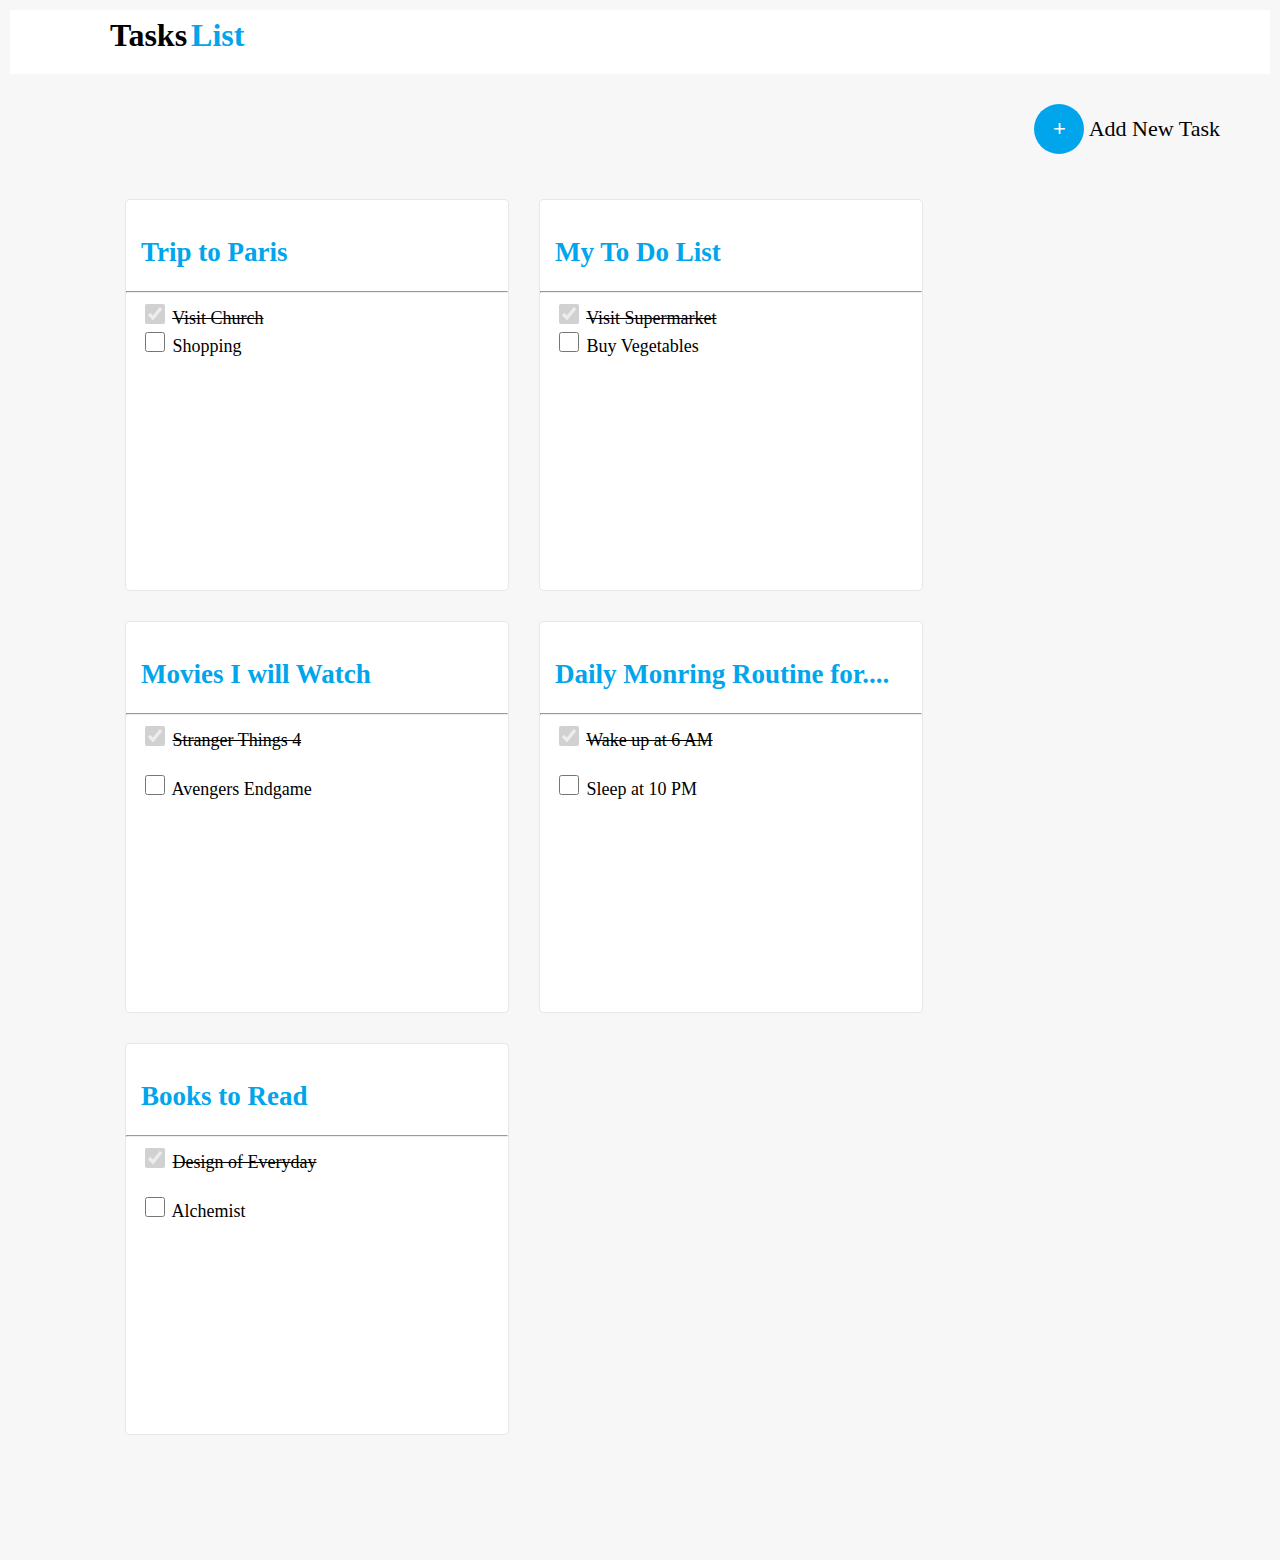
<file: index.html>
<!DOCTYPE html>
<html lang="en">

<head>
    <meta charset="UTF-8">
    <meta http-equiv="X-UA-Compatible" content="IE=edge">
    <meta name="viewport" content="width=device-width, initial-scale=1.0">
    <title>Task List</title>
    <link rel="stylesheet" href="style.css">
</head>

<body>
    <div>
        <div class="list">
            <h1>Tasks</h1>
            <h1 id="color">List</h1>
        </div>
        <div class="button">
            <input type="button" value="+" id="add">
            <a href="./newTask.html">Add New Task</a>
        </div>


        <div class="container">


            <div class="item">
                
                <h2><a href="./addTask.html" style="color: #00A5EC">Trip to Paris</a></h2>
                <hr>
                <input type="checkbox" name="" id="church" class="check " checked disabled>
                <label for="church" class="overline">Visit Church </label>
                <br>
                <input type="checkbox" name="" id="shopping" class="check ">
                <label for="shopping">Shopping</label>
            </div>
            <div class="item">
                <h2>My To Do List</h2>
                <hr>
                <input type="checkbox" name="" id="supermarket " checked class="check " disabled>
                <label for="supermarket" class="overline">Visit Supermarket</label>
                <br>
                <input type="checkbox" name="" id="vegetables" class="check ">
                <label for="vegetable">Buy Vegetables</label>
            </div>
            <div class="item">
                <h2>Movies I will Watch</h2>
                <hr>
                <input type="checkbox" name="" id="stanger" checked class="check " disabled>
                <label for="stanger" class="overline">Stranger Things 4</label>
                <br>
                <br>
                <input type="checkbox" name="" id="avengers" class="check ">
                <label for="avengers"> Avengers Endgame</label>
            </div>
            <div class="item">
                <h2>
                    Daily Monring Routine for....
                </h2>
                <hr>
                <input type="checkbox" name="" id="wake" checked class="check overline " disabled>
                <label for="wake" class="overline">Wake up at 6 AM</label>
                <br>
                <br>
                <input type="checkbox" name="" id="sleep" class="check ">
                <label for="sleep">Sleep at 10 PM</label>
            </div>
            <div class="item">
                <h2>Books to Read</h2>
                <hr>
                <input type="checkbox" name="" id="design" checked class="check overline" disabled>
                <label for="design" class="overline">Design of Everyday</label>
                <br>
                <br>
                <input type="checkbox" name="" id="alchemist" class="check ">
                <label for="alchemist">Alchemist </label>
            </div>

        </div>
    </div>
</body>

</html>
</file>
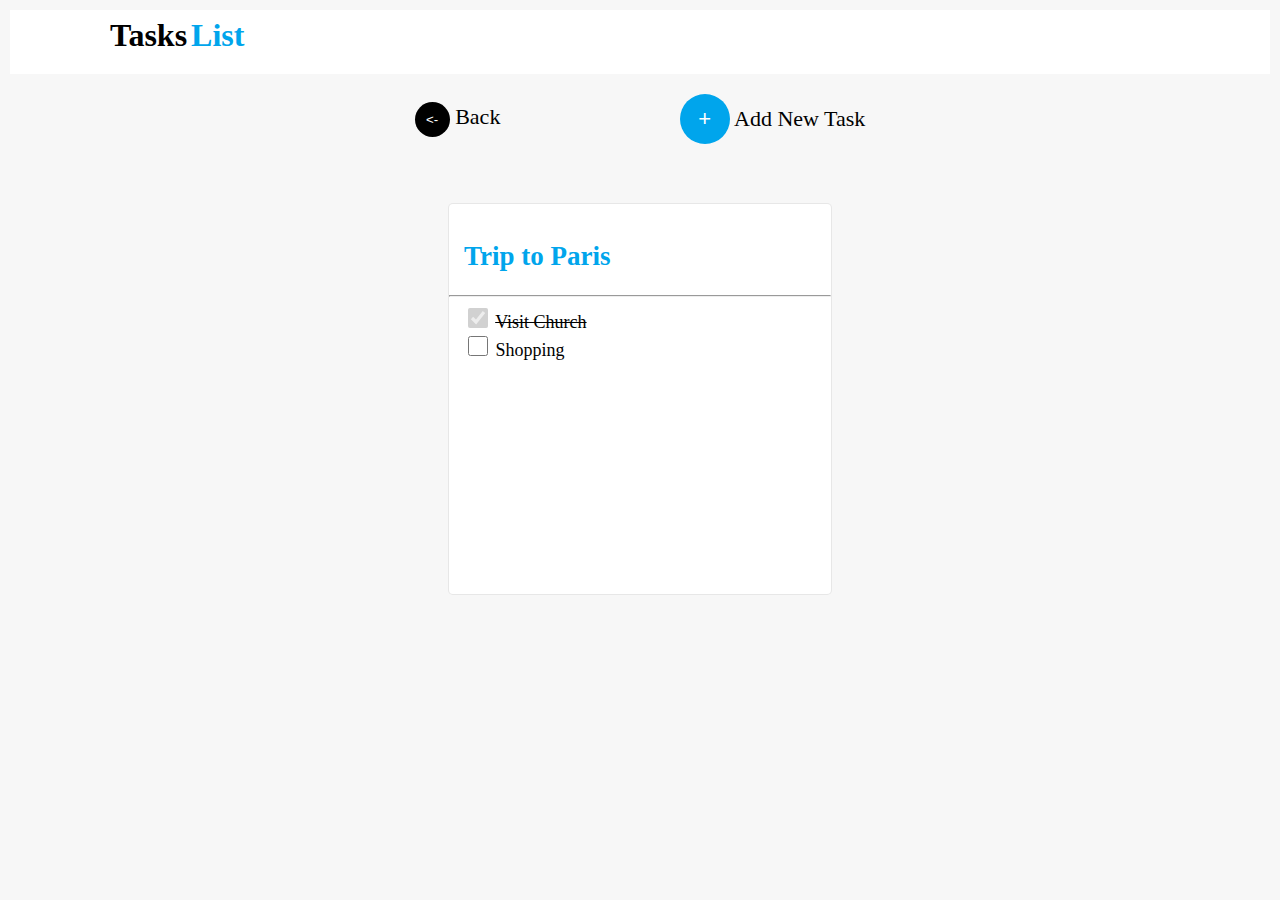
<file: addTask.html>
<!DOCTYPE html>
<html lang="en">

<head>
    <meta charset="UTF-8">
    <meta http-equiv="X-UA-Compatible" content="IE=edge">
    <meta name="viewport" content="width=device-width, initial-scale=1.0">
    <link rel="stylesheet" href="./style.css">
    <title>Add Task</title>
</head>

<body>
    <div class="containerBox">
        <div class="list">
            <h1>Tasks</h1>
            <h1 id="color">List</h1>
        </div>
        <div class="button2">
            <div>
                <input type="button" value="<-" id="back">
                <a href="./index.html">Back</a>
            </div>
            <div>
                <input type="button" value="+" id="add">
                <a href="./newItem.html">Add New Task</a>
            </div>
        </div>

        <div class="item paris">
            <h2>Trip to Paris</h2>
            <hr>
            <input type="checkbox" name="" id="church" checked class="check " disabled>
            <label for="church" class="overline">Visit Church </label>
            <br>
            <input type="checkbox" name="" id="shopping" class="check ">
            <label for="shopping">Shopping</label>
        </div>

    </div>
</body>

</html>
</file>
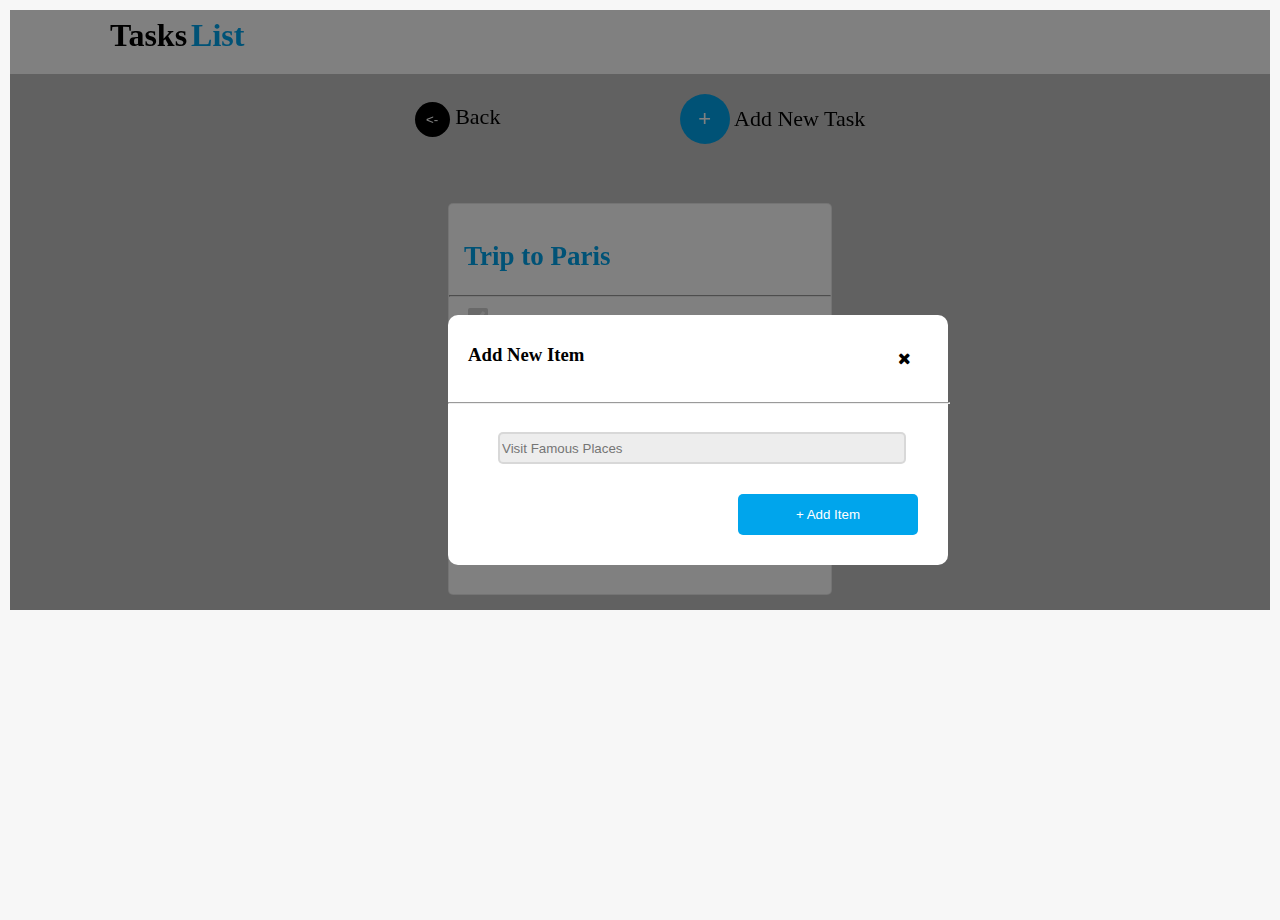
<file: newItem.html>
<!DOCTYPE html>
<html lang="en">
<head>
    <meta charset="UTF-8">
    <meta http-equiv="X-UA-Compatible" content="IE=edge">
    <meta name="viewport" content="width=device-width, initial-scale=1.0">
    <link rel="stylesheet" href="./style.css">
    <link rel="stylesheet" href="https://cdnjs.cloudflare.com/ajax/libs/font-awesome/4.7.0/css/font-awesome.min.css">
    <title>Document</title>
</head>
<body>
    <div class="container3">
        <div class="containerBox">
            <div class="list">
                <h1>Tasks</h1>
                <h1 id="color">List</h1>
            </div>
            <div class="button2">
                <div>
                    <input type="button" value="<-" id="back">
                    <a href="./index.html">Back</a>
                </div>
                <div>
                    <input type="button" value="+" id="add">
                    <a href="./newItem.html">Add New Task</a>
                </div>
            </div>
    
            <div class="item paris">
                <h2>Trip to Paris</h2>
                <hr>
                <input type="checkbox" name="" id="church" checked class="check " disabled>
                <label for="church" class="overline">Visit Church </label>
                <br>
                <input type="checkbox" name="" id="shopping" class="check ">
                <label for="shopping">Shopping</label>
            </div>
    
        </div>



        <div class="newItem">
            <h3 id="headingNewItem">Add New Item</h3>
            <i class="fa fa-close"></i>
            <hr id="newItemhr">
            <input type="text" name="" id="addNewItem" placeholder="Visit Famous Places">
            <input type="button" value="+ Add Item" id="addItemButton">
        </div>

    </div>
</body>
</html>
</file>
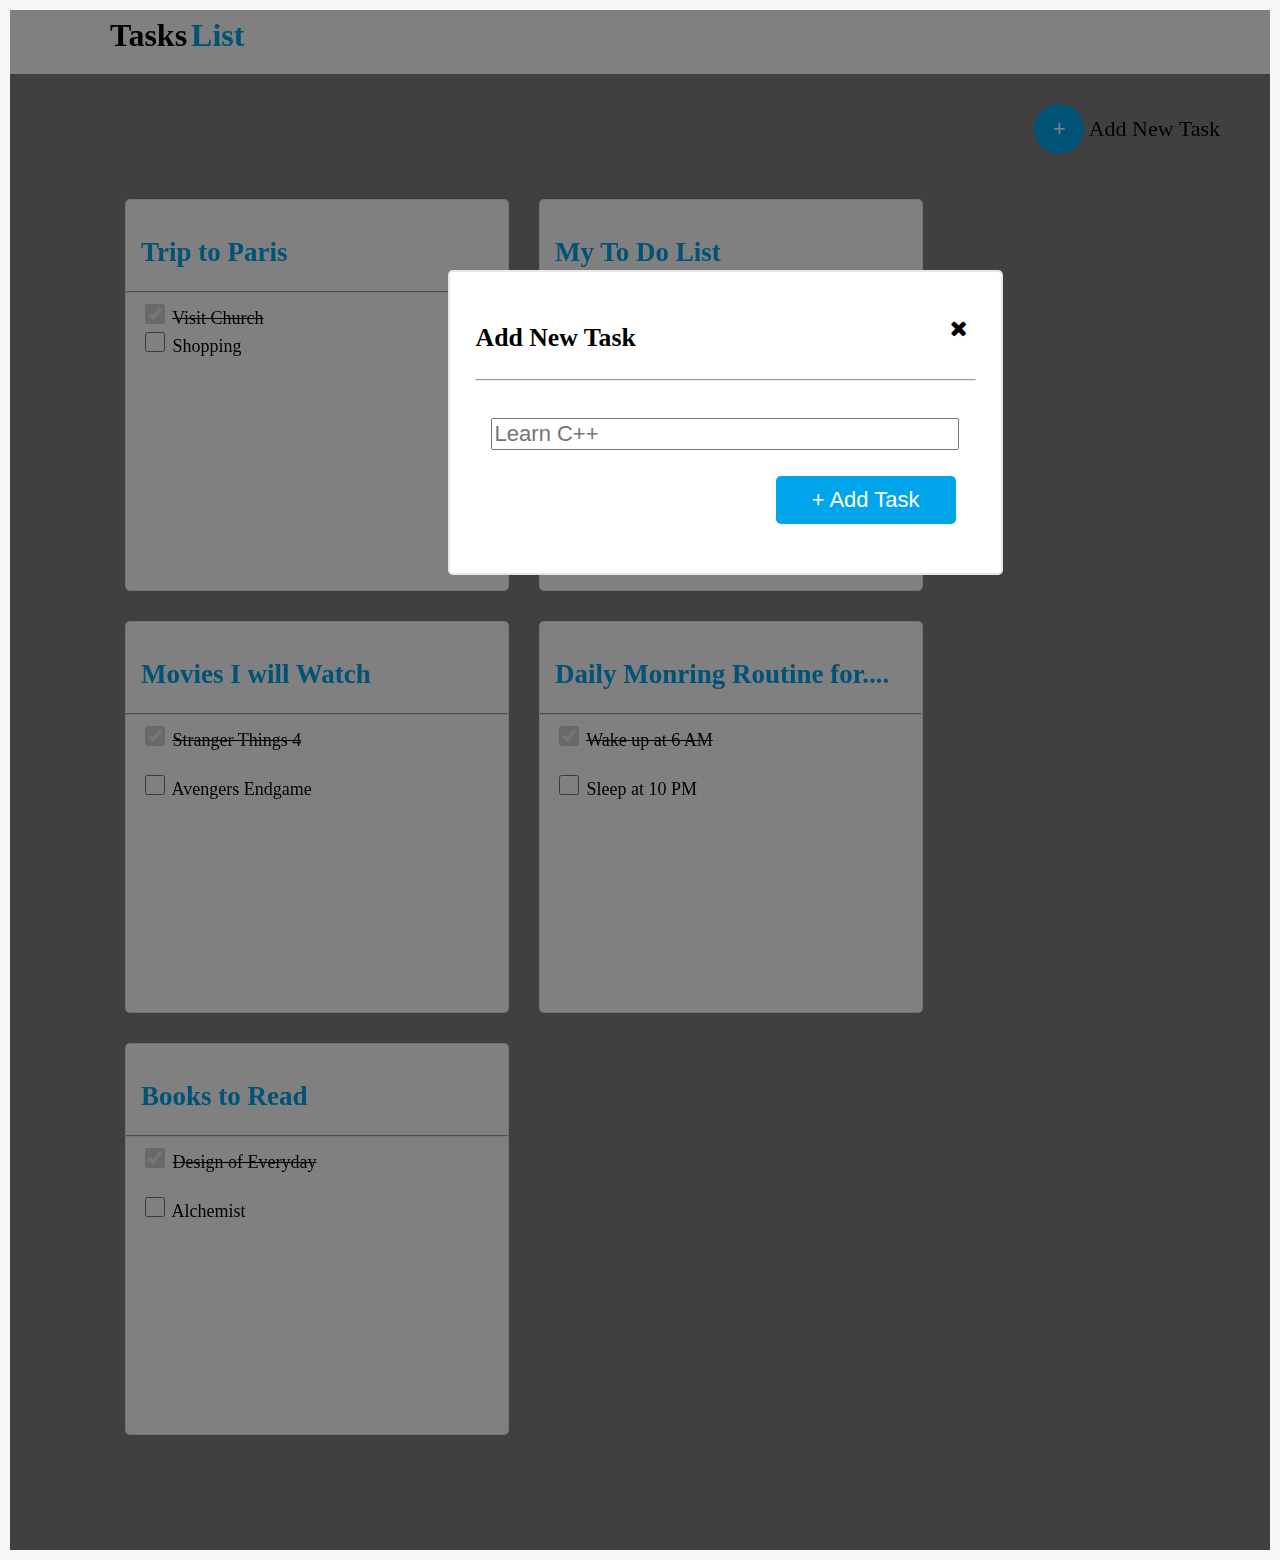
<file: newTask.html>
<!DOCTYPE html>
<html lang="en">
<head>
    <meta charset="UTF-8">
    <meta http-equiv="X-UA-Compatible" content="IE=edge">
    <meta name="viewport" content="width=device-width, initial-scale=1.0">
    <link rel="stylesheet" href="./style.css">
    <link rel="stylesheet" href="https://cdnjs.cloudflare.com/ajax/libs/font-awesome/4.7.0/css/font-awesome.min.css">
    <title>Add New Task</title>
</head>
<body>
   
    
<div class="parent">
    
    <div class="list">
        <h1>Tasks</h1>
        <h1 id="color">List</h1>
        
    </div>
    <div class="button">
        <input type="button" value="+" id="add">
        <a href="./newTask.html">Add New Task</a>
    </div>


    <div class="container">
        

        <div class="item">
            <h2>Trip to Paris</h2>
            <hr>
            <input type="checkbox" name="" id="church"  class="check " checked disabled>
            <label for="church" class="overline">Visit Church </label>
            <br>
            <input type="checkbox" name="" id="shopping" class="check ">
            <label for="shopping">Shopping</label>
        </div>
        <div class="item">
            <h2>My To Do List</h2>
            <hr>
            <input type="checkbox" name="" id="supermarket " checked class="check " disabled>
            <label for="supermarket" class="overline">Visit Supermarket</label>
            <br>
            <input type="checkbox" name="" id="vegetables" class="check ">
            <label for="vegetable" >Buy Vegetables</label>
        </div>
        <div class="item">
            <h2>Movies I will Watch</h2>
            <hr>
            <input type="checkbox" name="" id="stanger" checked class="check " disabled >
            <label for="stanger" class="overline">Stranger Things 4</label>
        <br>
        <br>
            <input type="checkbox" name="" id="avengers" class="check ">
            <label for="avengers"> Avengers Endgame</label>
        </div>
        <div class="item">
            <h2>
                Daily Monring Routine for....
            </h2>
            <hr>
            <input type="checkbox" name="" id="wake" checked class="check overline " disabled>
            <label for="wake" class="overline">Wake up at 6 AM</label>
            <br>
            <br>
            <input type="checkbox" name="" id="sleep" class="check ">
            <label for="sleep">Sleep at 10 PM</label>
        </div>
        <div class="item">
            <h2>Books to Read</h2>
            <hr>
            <input type="checkbox" name="" id="design" checked class="check overline" disabled>
            <label for="design" class="overline">Design of Everyday</label>
            <br>
            <br>
            <input type="checkbox" name="" id="alchemist" class="check ">
            <label for="alchemist">Alchemist </label>
        </div>
        
    </div>
</div> 
    <div class="blur">
        <div class="newTask">
            <h3>Add New Task</h3>
            <i class="fa fa-close"></i>

            <hr>
            <br>
            <input type="text" class="addtask" placeholder="Learn C++">
            <br>
            <br>
            
            <a href="./addTask.html"><input type="button" value="+ Add Task" class="addbutton"></a>
        </div>
    </div>
 
</body> 
</html>
</file>
<file: style.css>
body{
    border:2px solid #F7F7F7 ;
    background-color: #F7F7F7;
}
.list{
    background-color: #FFFFFF;
    height: 50px;
    padding: 7px 100px;

}
#color{
    color: #00A5EC;
}
h1{
    display: inline;
}

.button
{
    font-size: 22px;
    text-align: right;
    margin: 30px 50px 20px 5px; 
}
#add{
    width: 50px;
    height: 50px;
    font-size:22px ;
    background-color: #00A5EC;
    color: #FFFFFF;
    border-radius: 50%;
    border: none;
}
a{
    text-decoration: none;
    color: black;
}
.container{
   
    display: flex;
    flex-wrap: wrap;
    padding: 10px 100px;
    padding-bottom: 100px;
    /* justify-content: center; */
}
.item{
    width: 352px;
    height: 360px;
    border:1px solid #67676729;
    border-radius: 5px;
    background-color: #FFFFFF;
    margin: 15px;
    padding: 15px;
    font-size: 18px;
}
.item:hover{
    box-shadow: 2px -2px 5px#C2C2C2;

}
.item hr{
    width: 108%;
    margin: 8px -15px;
}
h2{
    color: #00A5EC;
}
.check{
        width: 20px;
        height: 20px;
}
.overline{
    text-decoration: line-through;
}
/* --------------------------------------- */
.parent{
    filter: brightness(0.5);
    background-color: gray;

}
.newTask{
    width: 500px;
    height: 250px;
    background-color:#FFFFFF;
    position: absolute;
    border: 2px solid #67676729 ;
    top: 30%;
    left: 35%;
    padding: 2%;
    border-radius: 5px;
    font-size: 22px;
    

}
.newTask .fa{
    position: absolute;
    top: 45px;
    left: 500px;
}
.newItem h3{
    display: inline;
}
.addtask{
    font-size: 22px;
    width: 460px;
    align-items: center;
    margin-left: 15px;
        
}
.addbutton{
    font-size: 22px;
    width: 180px;
    border: none;
    background-color: #00A5EC;
    color: #FFFFFF;
    border-radius: 5px;
    margin-left: 300px;
    height: 48px;

}
img{
    opacity: 0.3;
}

/* ------------------------------------------------------ */
.containerBox{

    width: 100%;
    height: 600px;
    display: flex;
    flex-direction: column;
    /* filter: brightness(0.5);
    background-color: #C2C2C2; */
}
.button2 {
    font-size: 22px;
     text-align: center;
   margin: 30px 50px 20px 5px; 
   display: flex;
   width:50%;
   /* border: 2px solid black; */
   margin: auto;
   margin-top: 20px;
   align-items: center;
   justify-content: space-around;
        
}
#back{
    width: 35px;
    height: 35px;
    color:#FFFFFF ;
    background-color: black;
    border: none;
    border-radius: 50%;
    
}
.paris{
    align-self: center;
    justify-self: center;
}
/* -------------------------------------------- */
.container3{
    /* background-image: url(./Capture2.PNG); */
    display: flex;
    flex-direction: column;
    /* justify-content: center; */
    align-items: center;
    width: 100%;
    height: 900px;
    /* filter: brightness(0.5);
    background-color: #C2C2C2;
     */
    

}
.container3 .containerBox{

    width: 100%;
    height: 600px;
    display: flex;
    flex-direction: column;
    filter: brightness(0.5);
    background-color: #C2C2C2;
}
.newItem{
    display: flex;
    flex-direction: column;
    background-color: #FFFFFF;
    width: 500px;
    height: 250px;
    border-radius: 10px;
    position: absolute;
    top: 35%;
    left: 35%;

}
.newItem .fa{
    position: absolute;
    top: 35px;
    left: 450px;
}
#headingNewItem{
    padding: 10px;
    margin-left: 10px;
}
#addNewItem{
    display: flex;
    width: 80%;
    /* margin: auto; */
    margin-left: 10%;
    height: 30px;
    border: 2px solid #67676729 ;
    background-color: #EDEDED;
    border-radius: 5px;
    margin-top: 20px;
}
#addItemButton{
    color: #FFFFFF;
    background-color: #00A5EC;
    width: 180px;
    height: 48px;
    padding: auto;
    text-align: center;
    border: none;
    border-radius: 5px;
    align-self: flex-end;
    margin: 30px;

}
#newItemhr{
    width: 100%;
    /* margin-top: 20px;
    padding: 20px; */
    /* background-color: rebeccapurple; */
}
</file>
